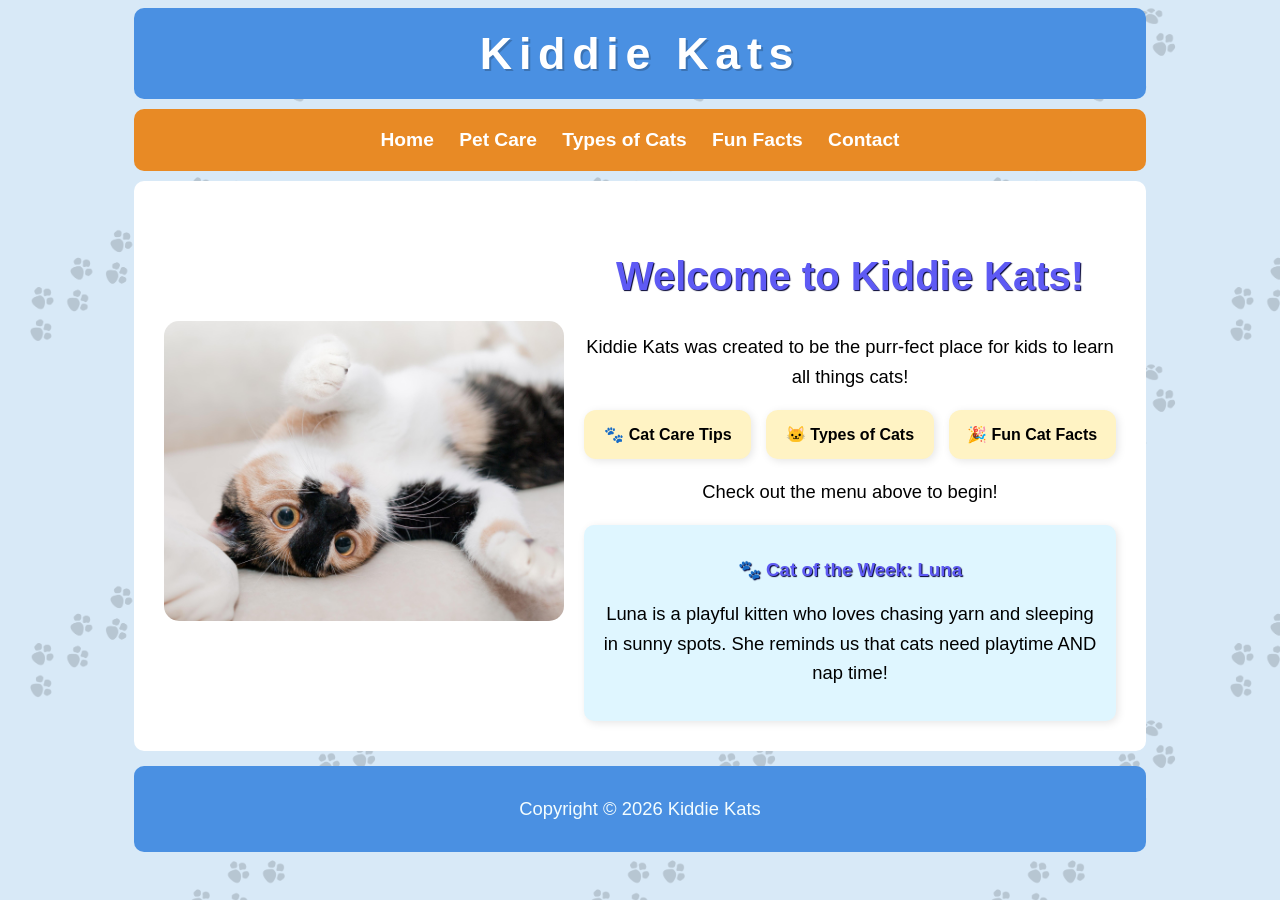
<file: index.html>
<!DOCTYPE html>
<html lang="en">
<head>
    <title>Kiddie Kats</title>
    <meta charset="utf-8">
    <meta name="description" content="Kiddie Kats is a website designed to share information about cats such as care tips, breeds, and fun facts.">    <link rel="stylesheet" href="kiddiekats.css">
</head>

<body>
    <div class="paw-background"></div>
    <div id="wrapper">

    <header>
        <h1>
            <a href="index.html">Kiddie Kats</a>
        </h1>
    </header>
    <nav>
        <a href="index.html">Home</a>
        <a href="petcare.html">Pet Care</a> 
        <a href="typesofcats.html">Types of Cats</a>
        <a href="funfacts.html">Fun Facts</a>
        <a href="contact.html">Contact</a>
    </nav>
    <main>
        <div id="hero">
            <div id="hero-image"></div>
        
            <div id="hero-content">
        <h2>Welcome to Kiddie Kats!</h2>
        <p> Kiddie Kats was created to be the purr-fect place for kids to learn all things cats! </p>
        <div class="cards">
            <div class="card">🐾 Cat Care Tips</div>
            <div class="card">🐱 Types of Cats</div>
            <div class="card">🎉 Fun Cat Facts</div>
        </div>     
         <p> Check out the menu above to begin!</p>
         <section id="featured">
            <h3>🐾 Cat of the Week: Luna</h3>
            <p>Luna is a playful kitten who loves chasing yarn and sleeping in sunny spots. She reminds us that cats need playtime AND nap time!</p>
    </section>
         </div>
         </div>
    </main>
    <footer>
     <p>Copyright &copy; 2026 Kiddie Kats</p>
    </footer>
    </div>
    </body>
</html>
</file>
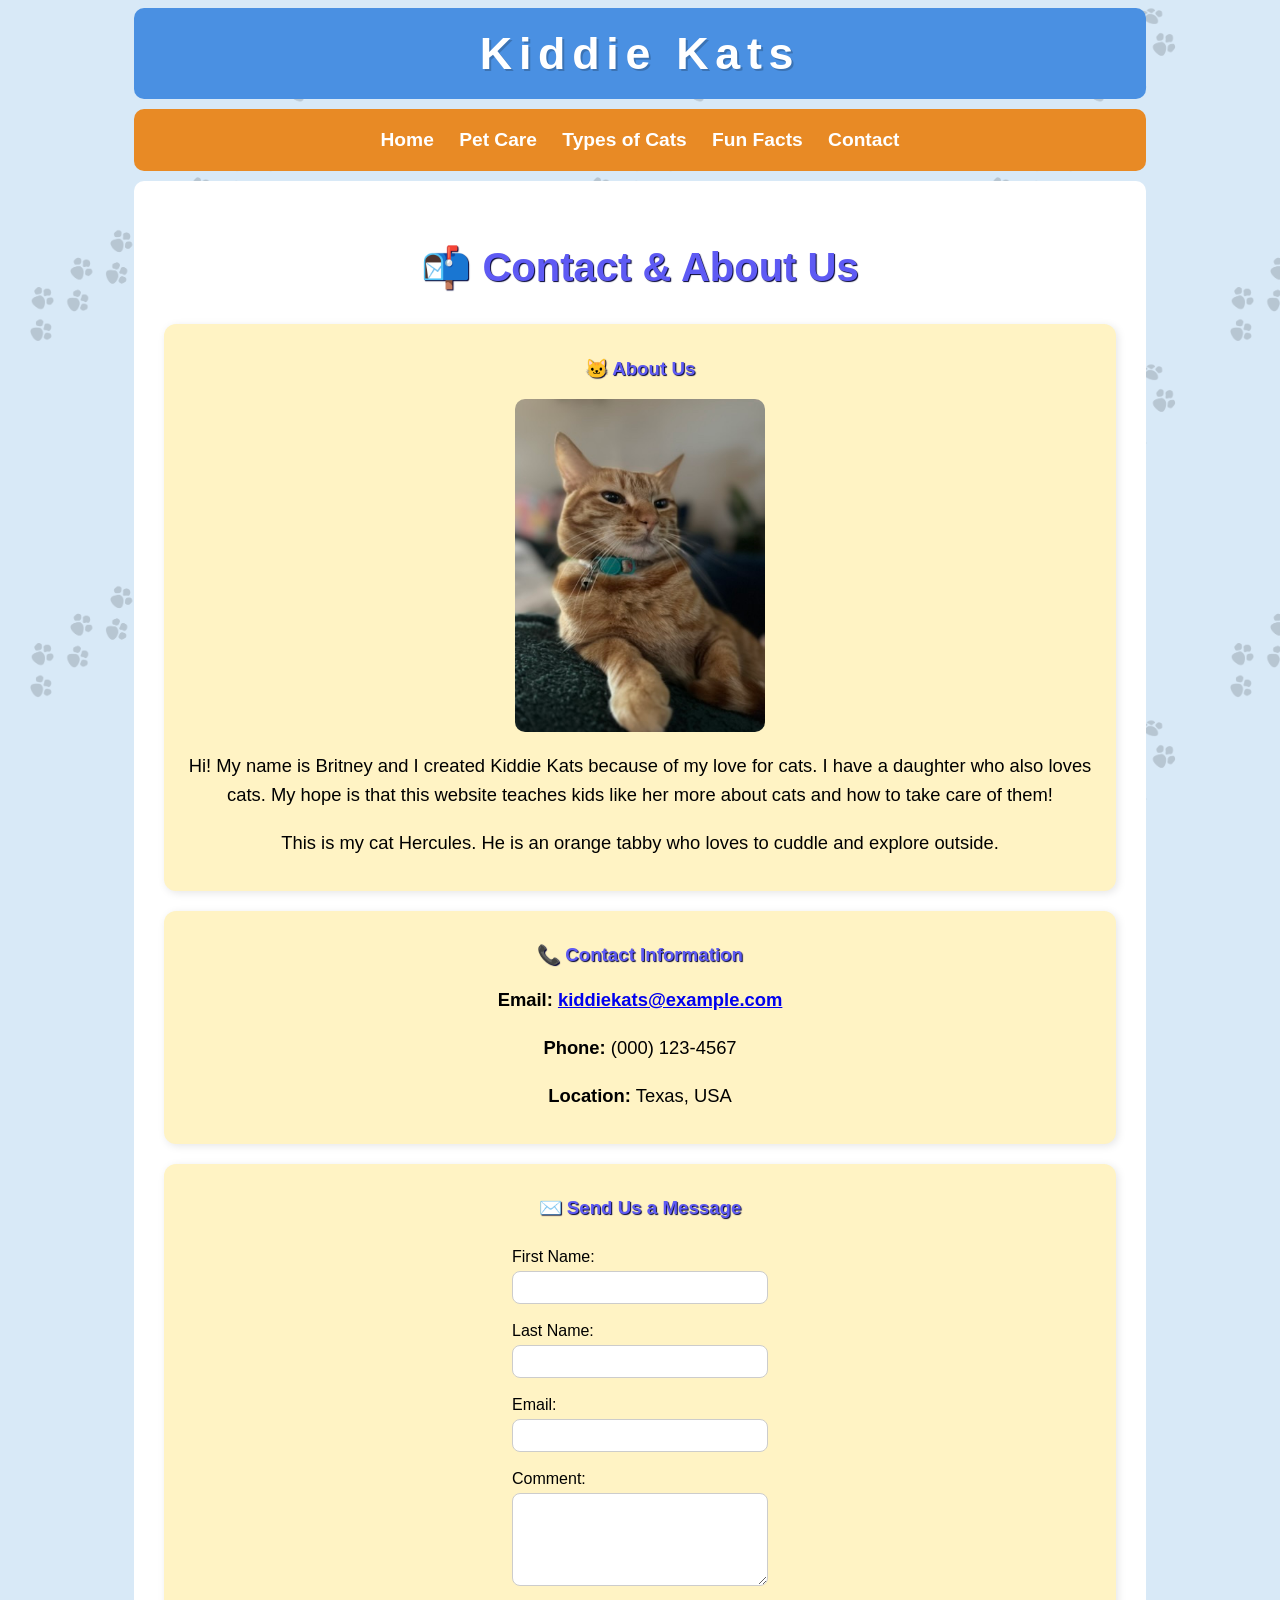
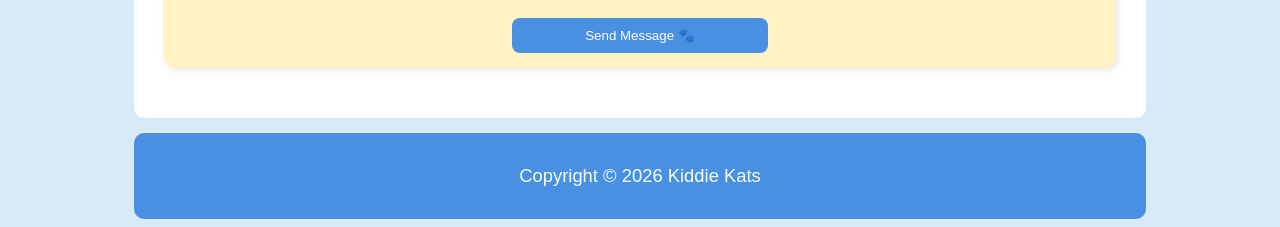
<file: contact.html>
<!DOCTYPE html>
<html lang="en">
<head>
    <title>Contact - Kiddie Kats</title>
    <meta charset="utf-8">
    <meta name="description" content="Contact us.">
    <link rel="stylesheet" href="kiddiekats.css">
</head>

<body>

<div class="paw-background"></div>

<div id="wrapper">

<header>
    <h1><a href="index.html">Kiddie Kats</a></h1>
</header>

<nav>
    <a href="index.html">Home</a>
    <a href="petcare.html">Pet Care</a> 
    <a href="typesofcats.html">Types of Cats</a>
    <a href="funfacts.html">Fun Facts</a>
    <a href="contact.html">Contact</a>
</nav>

<main>

<h2>📬 Contact & About Us</h2>
<section class="info-box">
    <h3>🐱 About Us</h3>

    <img src="hercules.jpeg" alt="My cat Hercules">

    <p>
        Hi! My name is Britney and I created Kiddie Kats because of my love for cats. I have a daughter who also loves cats. My hope is that this website teaches kids like her more about cats and how to take care of them!
    </p>

    <p>
        This is my cat Hercules. He is an orange tabby who loves to cuddle and explore outside. 
    </p>
</section>
<section class="info-box">
    <h3>📞 Contact Information</h3>
    <p><strong>Email: <a href="mailto:kiddiekats@example.com">kiddiekats@example.com</a></strong></p>    
    <p><strong>Phone:</strong> (000) 123-4567</p>
    <p><strong>Location:</strong> Texas, USA</p>
</section>
<section class="info-box">
    <h3>✉️ Send Us a Message</h3>

    <form action="#">
        <label for="fname">First Name:</label><br>
        <input type="text" id="fname" name="fname"><br><br>

        <label for="lname">Last Name:</label><br>
        <input type="text" id="lname" name="lname"><br><br>

        <label for="email">Email:</label><br>
        <input type="email" id="email" name="email"><br><br>

        <label for="comment">Comment:</label><br>
        <textarea id="comment" name="comment" rows="5" cols="30"></textarea><br><br>

        <input type="submit" value="Send Message 🐾">
    </form>
</section>

</main>

<footer>
    <p>Copyright &copy; 2026 Kiddie Kats</p>
</footer>

</div>

</body>
</html>
</file>
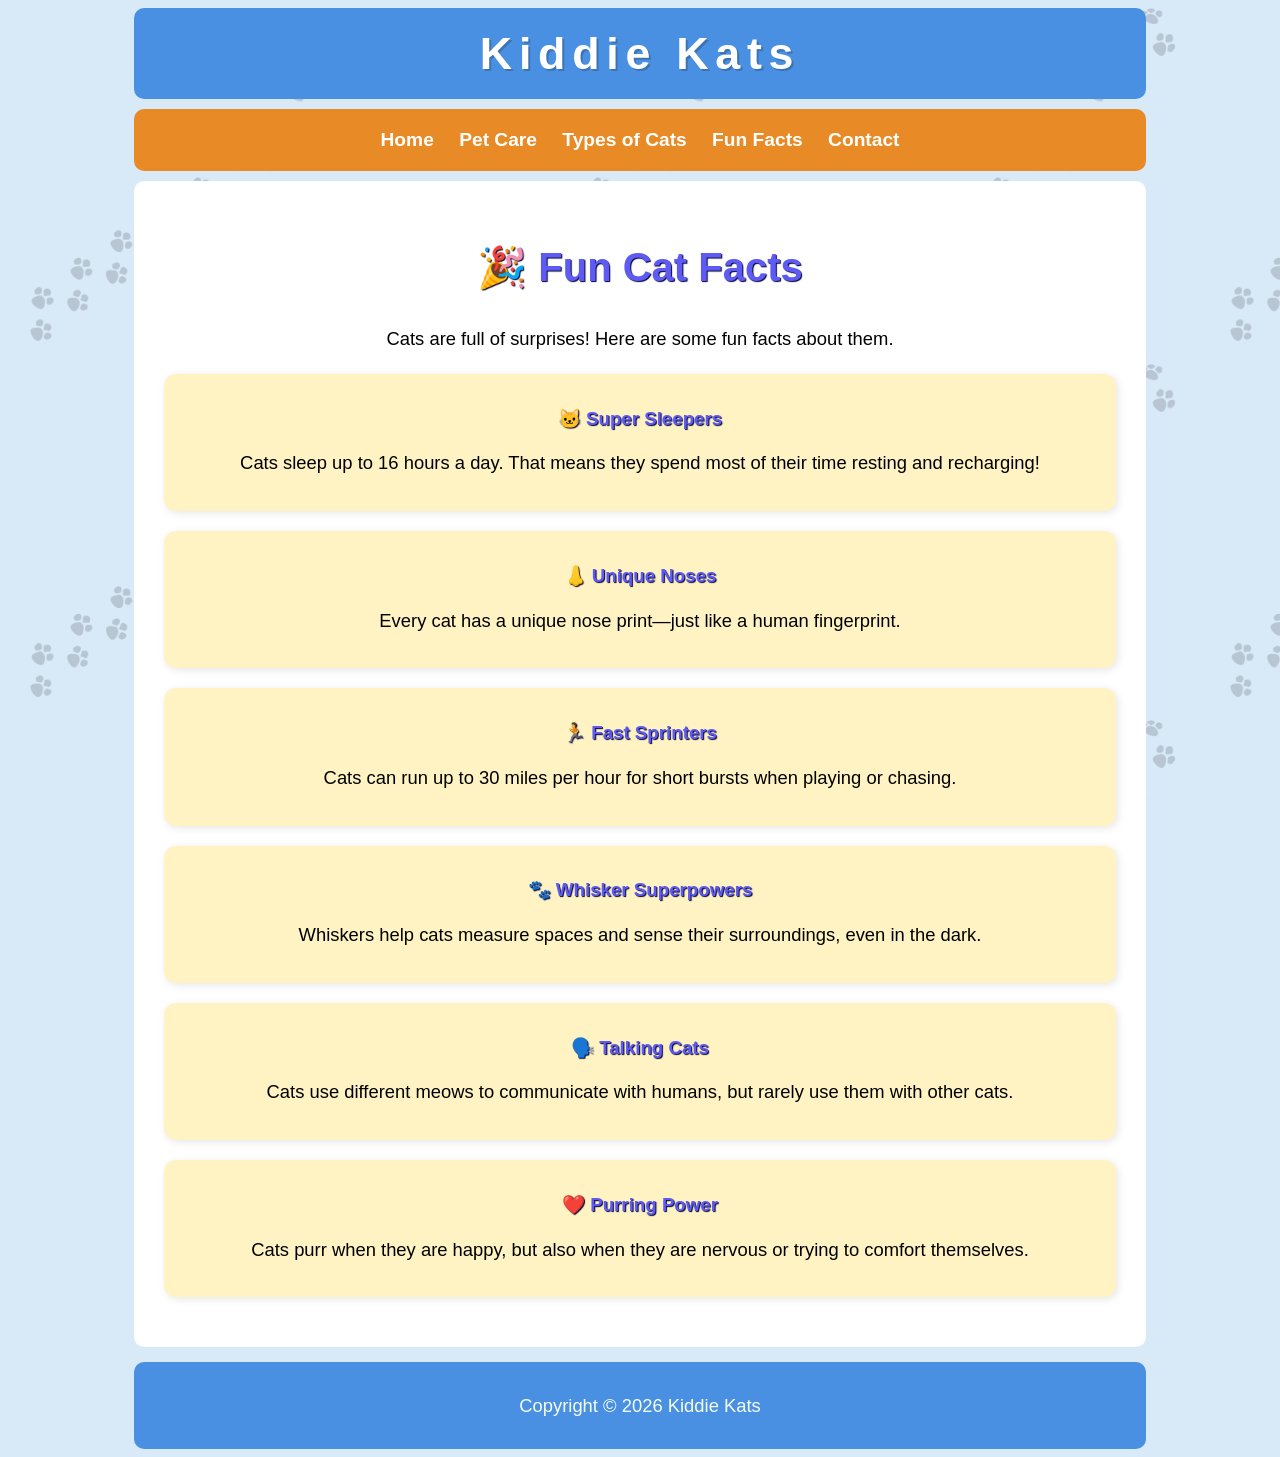
<file: funfacts.html>
<!DOCTYPE html>
<html lang="en">
<head>
    <title>Fun Facts - Kiddie Kats</title>
    <meta charset="utf-8">
    <meta name="description" content="Learn fun facts about cats.">
    <link rel="stylesheet" href="kiddiekats.css">
</head>

<body>

<div class="paw-background"></div>

<div id="wrapper">

<header>
    <h1><a href="index.html">Kiddie Kats</a></h1>
</header>

<nav>
    <a href="index.html">Home</a>
    <a href="petcare.html">Pet Care</a> 
    <a href="typesofcats.html">Types of Cats</a>
    <a href="funfacts.html">Fun Facts</a>
    <a href="contact.html">Contact</a>
</nav>
<main>
<h2>🎉 Fun Cat Facts</h2>

<p>Cats are full of surprises! Here are some fun facts about them.</p>

<section class="info-box">
    <h3>🐱 Super Sleepers</h3>
    <p>Cats sleep up to 16 hours a day. That means they spend most of their time resting and recharging!</p>
</section>

<section class="info-box">
    <h3>👃 Unique Noses</h3>
    <p>Every cat has a unique nose print—just like a human fingerprint.</p>
</section>

<section class="info-box">
    <h3>🏃 Fast Sprinters</h3>
    <p>Cats can run up to 30 miles per hour for short bursts when playing or chasing.</p>
</section>

<section class="info-box">
    <h3>🐾 Whisker Superpowers</h3>
    <p>Whiskers help cats measure spaces and sense their surroundings, even in the dark.</p>
</section>

<section class="info-box">
    <h3>🗣️ Talking Cats</h3>
    <p>Cats use different meows to communicate with humans, but rarely use them with other cats.</p>
</section>

<section class="info-box">
    <h3>❤️ Purring Power</h3>
    <p>Cats purr when they are happy, but also when they are nervous or trying to comfort themselves.</p>
</section>
</main>

<footer>
    <p>Copyright &copy; 2026 Kiddie Kats</p>
</footer>

</div>

</body>
</html>
</file>
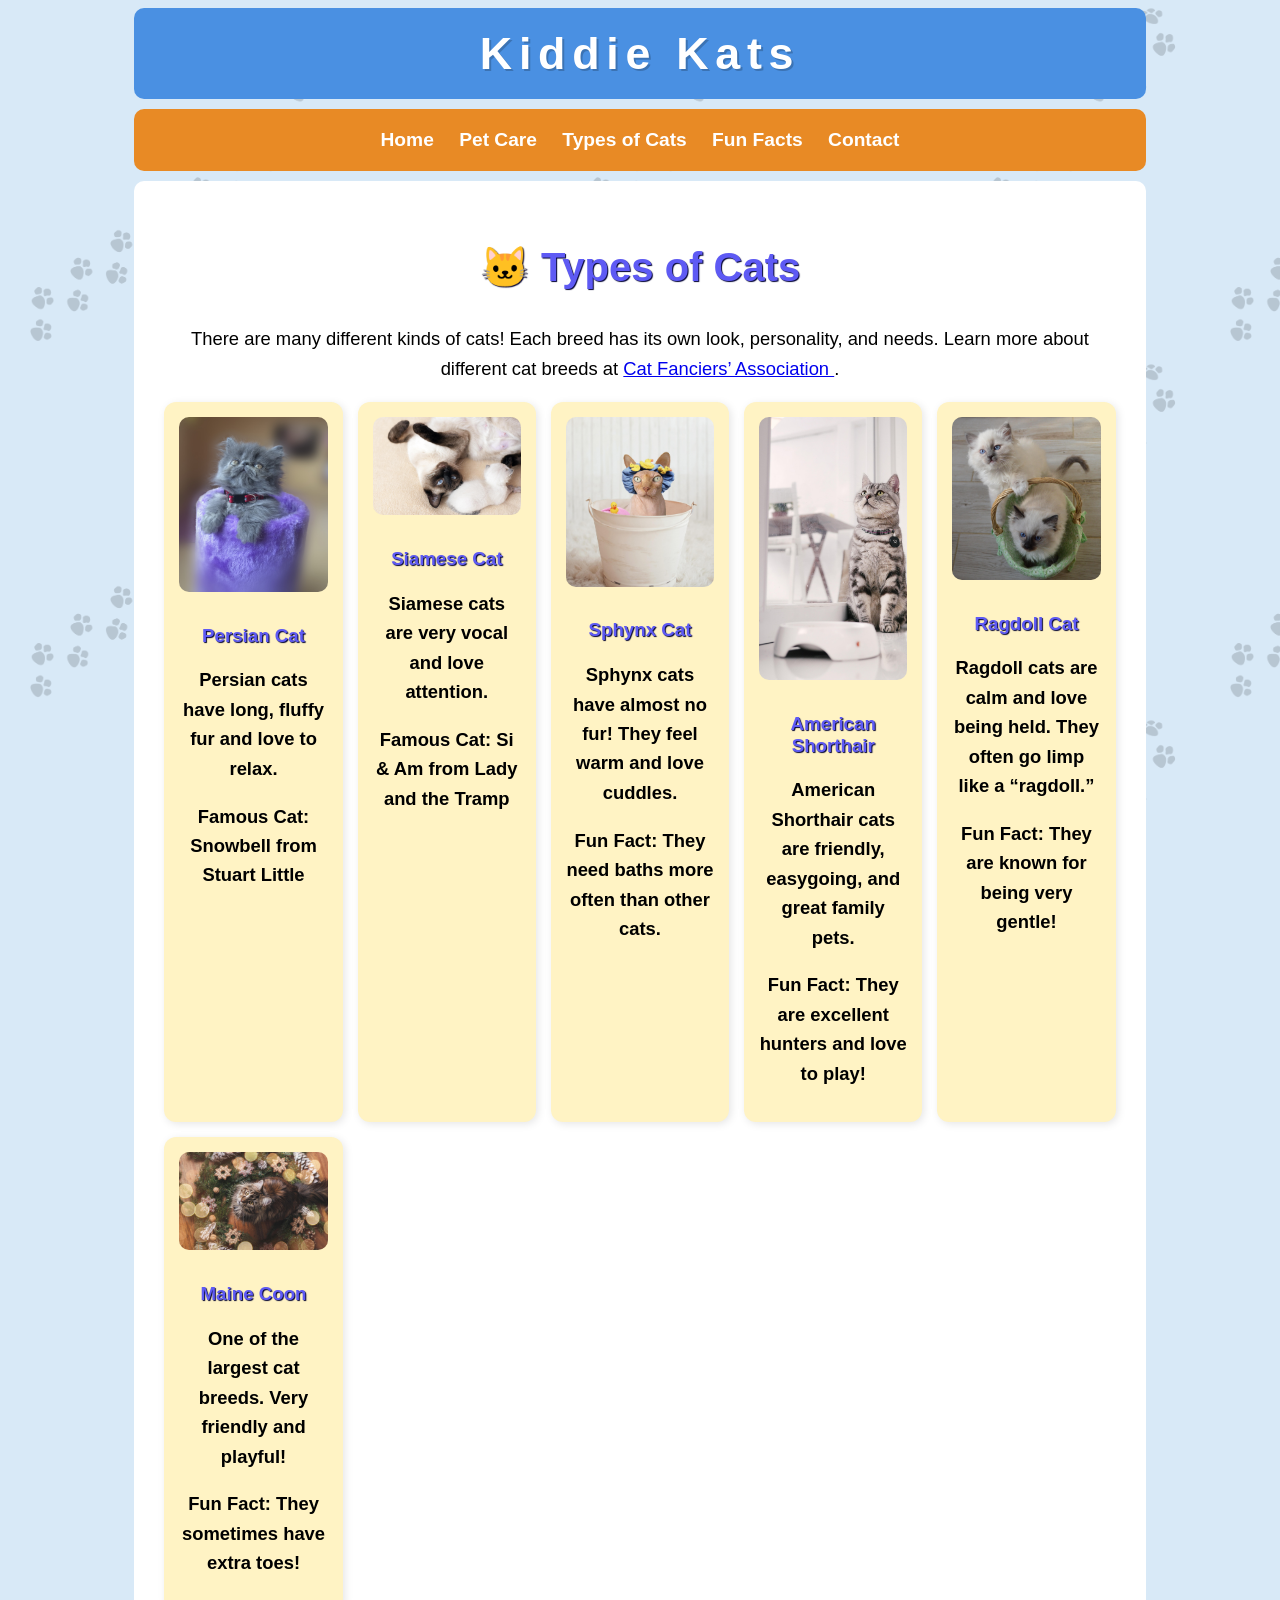
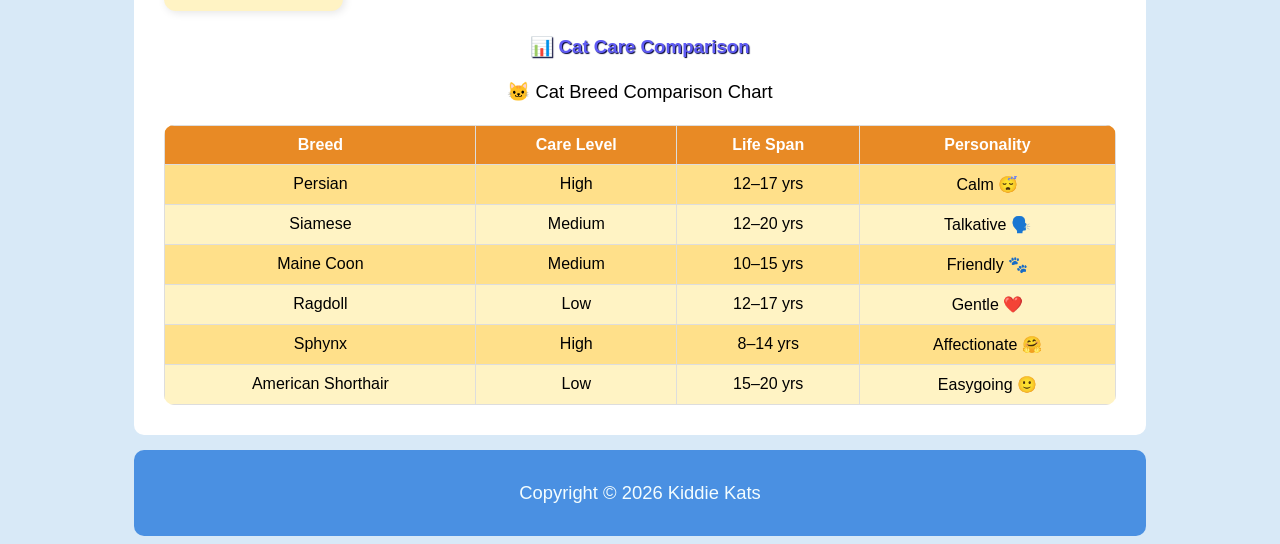
<file: typesofcats.html>
<!DOCTYPE html>
<html lang="en">
<head>
    <title>Types of Cats - Kiddie Kats</title>
    <meta charset="utf-8">
    <meta name="description" content="Learn about different breeds of cats.">
    <link rel="stylesheet" href="kiddiekats.css">
</head>

<body>

<div class="paw-background"></div>

<div id="wrapper">

<header>
    <h1><a href="index.html">Kiddie Kats</a></h1>
</header>

<nav>
    <a href="index.html">Home</a>
    <a href="petcare.html">Pet Care</a> 
    <a href="typesofcats.html">Types of Cats</a>
    <a href="funfacts.html">Fun Facts</a>
    <a href="contact.html">Contact</a>
</nav>

<main>
<h2>🐱 Types of Cats</h2>

<p>
There are many different kinds of cats! Each breed has its own look, personality, and needs. Learn more about different cat breeds at 
<a href="https://cfa.org/cat-talk/most-popular-breeds-for-2024/" target="_blank">
Cat Fanciers’ Association
</a>.
</p>
<div class="cards">

    <div class="card expandable">
        <img src="persian.jpg" alt="Persian cat">
        <h3>Persian Cat</h3>

        <div class="more-info">
            <p>Persian cats have long, fluffy fur and love to relax.</p>
            <p><strong>Famous Cat:</strong> Snowbell from Stuart Little</p>
        </div>
    </div>

    <div class="card expandable">
        <img src="siamese.jpg" alt="Siamese cat">
        <h3>Siamese Cat</h3>

        <div class="more-info">
            <p>Siamese cats are very vocal and love attention.</p>
            <p><strong>Famous Cat:</strong> Si & Am from Lady and the Tramp </p>
        </div>
    </div>
<div class="card expandable">
    <img src="sphynx.jpg" alt="Sphynx cat">
    <h3>Sphynx Cat</h3>

    <div class="more-info">
        <p>Sphynx cats have almost no fur! They feel warm and love cuddles.</p>
        <p><strong>Fun Fact:</strong> They need baths more often than other cats.</p>
    </div>
</div>
<div class="card expandable">
    <img src="shorthair.jpg" alt="American Shorthair cat">
    <h3>American Shorthair</h3>

    <div class="more-info">
        <p>American Shorthair cats are friendly, easygoing, and great family pets.</p>
        <p><strong>Fun Fact:</strong> They are excellent hunters and love to play!</p>
    </div>
</div>
<div class="card expandable">
    <img src="ragdoll.jpg" alt="Ragdoll cat">
    <h3>Ragdoll Cat</h3>

    <div class="more-info">
        <p>Ragdoll cats are calm and love being held. They often go limp like a “ragdoll.”</p>
        <p><strong>Fun Fact:</strong> They are known for being very gentle!</p>
    </div>
</div>
    <div class="card expandable">
        <img src="mainecoon.jpg" alt="Maine Coon cat">
        <h3>Maine Coon</h3>

        <div class="more-info">
            <p>One of the largest cat breeds. Very friendly and playful! </p>
                <p><strong>Fun Fact:</strong> They sometimes have extra toes!</p>
        </div>
    </div>

</div>

<section id="cat-table">
    <h3>📊 Cat Care Comparison</h3>
        <p>🐱 Cat Breed Comparison Chart<p>
    <table>
    <tr>
        <th>Breed</th>
        <th>Care Level</th>
        <th>Life Span</th>
        <th>Personality</th>
    </tr>
    <tr>
        <td>Persian</td>
        <td>High</td>
        <td>12–17 yrs</td>
        <td>Calm 😴</td>
    </tr>
    <tr>
        <td>Siamese</td>
        <td>Medium</td>
        <td>12–20 yrs</td>
        <td>Talkative 🗣️</td>
    </tr>
    <tr>
        <td>Maine Coon</td>
        <td>Medium</td>
        <td>10–15 yrs</td>
        <td>Friendly 🐾</td>
    </tr>
    <tr>
        <td>Ragdoll</td>
        <td>Low</td>
        <td>12–17 yrs</td>
        <td>Gentle ❤️</td>
    </tr>
    <tr>
        <td>Sphynx</td>
        <td>High</td>
        <td>8–14 yrs</td>
        <td>Affectionate 🤗</td>
    </tr>
    <tr>
        <td>American Shorthair</td>
        <td>Low</td>
        <td>15–20 yrs</td>
        <td>Easygoing 🙂</td>
    </tr>
</table>
</section>

</main>

<footer>
    <p>Copyright &copy; 2026 Kiddie Kats</p>
</footer>

</div>

</body>
</html>
</file>
<file: kiddiekats.css>
* {
    box-sizing: border-box;
}

body {
    font-family: 'Gill Sans', 'Gill Sans MT', Calibri, 'Trebuchet MS', sans-serif;
    background-color: #d8e9f7;
}

.paw-background {
    position: fixed;
    top: 0;
    left: 0;
    width: 100%;
    height: 100%;
    background-image: url("pawtrail.png");
    background-repeat: repeat;
    background-size: 400px;
    opacity: 0.15;
    z-index: -1;
    animation: pawWalk 30s linear infinite;
}

@keyframes pawWalk {
    from {
        background-position: 0 0;
    }
    to {
        background-position: 400px 400px;
    }
}

#wrapper {
    width: 90%;
    margin: 0 auto;
}

header {
    background-color: #4a90e2;
    color: #f4fdfe;
    text-align: center;
    padding: 20px;
    border-radius: 10px;
}

header a {
    color: #ffffff;
    text-decoration: none;
}

nav {
    background-color: #e88a25;
    font-weight: bold;
    padding: 10px;
    border-radius: 10px;
    margin-top: 10px;
    text-align: center;
    font-size: 120%;
}

nav a {
    display: inline-block;
    color: white;
    text-decoration: none;
    padding: 10px;
    transition: 0.2s ease;
    border-radius: 8px;
}

nav a:hover,
nav a:focus {
    background-color: #ffd966;
    color: black;
    transform: translateY(-2px);
}

#hero {
    display: flex;
    align-items: center;
    gap: 20px;
    margin-top: 10px;
}

#hero-image {
    width: 400px;
    height: 300px;
    background-image: url("luna.jpeg");
    background-repeat: no-repeat;
    background-size: cover;
    background-position: center;
    border-radius: 15px;
    flex-shrink: 0;
}

main {
    flex: 1;
    background-color: #ffffff;
    padding: 30px;
    margin-top: 10px;
    border-radius: 10px;
    text-align: center;
}

ul {
    text-align: left;
    display: inline-block;
}
p {
    font-size: 1.15rem;
    line-height: 1.6;
}
h1 {
    font-size: 2.8rem;
    letter-spacing: 0.15em;
    margin: 0;
    text-shadow: 2px 2px 0px rgba(0,0,0,0.2);
}

h2, h3 {
    color: #5e5af4;
    text-shadow: 1px 1px 1px #000033;
    text-align: center;
}

h2 {
    font-size: 2.5em;
}

footer {
    background-color: #4a90e2;
    color: #f4fdfe;
    text-align: center;
    margin-top: 15px;
    border-radius: 10px;
    padding: 10px;
}

.cards {
    display: grid;
    grid-template-columns: repeat(auto-fit, minmax(150px, 1fr));
    gap: 15px;
    margin-top: 15px;
}

.card {
    background-color: #fff3c4;
    padding: 15px;
    border-radius: 12px;
    text-align: center;
    font-weight: bold;
    box-shadow: 2px 2px 8px rgba(0,0,0,0.1);
    transition: 0.3s ease;
}

.card:hover {
    transform: scale(1.05);
    background-color: #ffe08a;
}

.card img {
    width: 100%;
    border-radius: 10px;
    margin-bottom: 10px;
}
#featured {
    margin-top: 15px;
    background-color: #dff6ff;
    padding: 15px;
    border-radius: 10px;
    text-align: center;
    box-shadow: 2px 2px 8px rgba(0,0,0,0.1);
}

.info-box {
    background-color: #fff3c4;
    padding: 15px;
    margin-top: 20px;
    margin-bottom: 20px;
    border-radius: 12px;
    box-shadow: 2px 2px 8px rgba(0,0,0,0.1);
    text-align: center;
}

.info-box img {
    width: auto;
    max-width: 250px;
    height: auto;
    display: block;
    margin: 10px auto;
    border-radius: 10px;
}

video {
    width: 100%;
    border-radius: 10px;
    margin-top: 10px;
}
form {
    display: inline-block;
    text-align: left;
    margin-top: 10px;
}

input,
textarea {
    width: 100%;
    padding: 8px;
    margin-top: 5px;
    border-radius: 8px;
    border: 1px solid #ccc;
    font-family: inherit;
}

input[type="submit"] {
    background-color: #4a90e2;
    color: white;
    border: none;
    margin-top: 10px;
    padding: 10px;
    border-radius: 8px;
    transition: 0.2s ease;
}
input[type="submit"]:hover {
    background-color: #357ac9;
}
#cat-table {
    margin-top: 25px;
}
table {
    width: 100%;
    border-collapse: collapse;
    margin-top: 10px;
    background-color: #fff3c4;
    border-radius: 10px;
    overflow: hidden;
}
th, td {
    padding: 10px;
    border: 1px solid #ddd;
}
th {
    background-color: #e88a25;
    color: white;
}
tr:nth-child(even) {
    background-color: #ffe08a;
}
@media (max-width: 600px) {

    #hero {
        flex-direction: column;
        text-align: center;
    }

    #hero-image {
        width: 100%;
        max-width: 400px;
    }

    .cards {
        grid-template-columns: 1fr;
    }
}

@media (min-width: 1024px) {
    #wrapper {
        width: 80%;
    }
}
</file>
